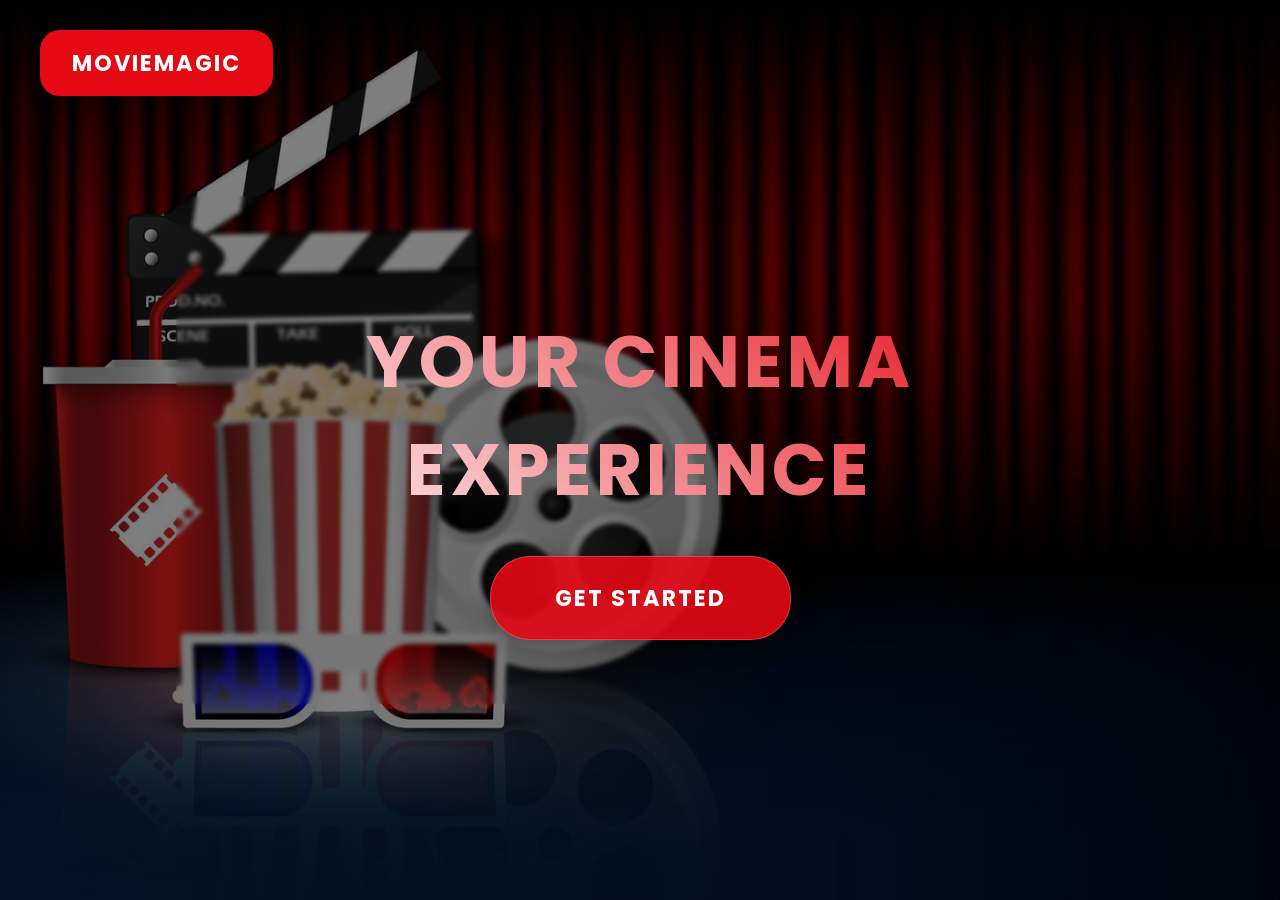
<file: Moviemagic/templates/index.html>
<!DOCTYPE html>
<html>
<head>
    <title>MovieMagic - Welcome</title>
    <link href="https://fonts.googleapis.com/css2?family=Poppins:wght@500;700&display=swap" rel="stylesheet">
    <style>
        body {
            margin: 0;
            padding: 0;
            background: linear-gradient(rgba(0, 0, 0, 0.5), rgba(0, 0, 0, 0.5)),
                        url('../static/images/background.jpg') no-repeat center center fixed;
            background-size: cover;
            font-family: 'Poppins', sans-serif;
            height: 100vh;
            display: flex;
            align-items: center;
            justify-content: center;
            position: relative;
        }

        /* Top-Left Profile Header */
        .profile-header {
            position: fixed;
            top: 30px;
            left: 40px;
            background: rgba(229, 9, 20, 1);
            padding: 1rem 2rem;
            border-radius: 20px;
            display: flex;
            align-items: center;
            cursor: pointer;
            box-shadow: 0 4px 15px rgba(0, 0, 0, 0.3);
            transition: all 0.3s ease;
            z-index: 1000;
        }

        .profile-header span {
            color: white;
            font-weight: 700;
            font-size: 1.4em;
            text-transform: uppercase;
            letter-spacing: 2px;
        }

        .profile-header:hover {
            transform: scale(1.05);
            background: rgba(200, 0, 0, 0.9);
        }
        .get-started-button {
    padding: 1.5rem 4rem;
    font-size: 1.4em;
    background: rgba(229, 9, 20, 0.9);
    color: white;
    border: none;
    border-radius: 40px;
    cursor: pointer;
    transition: all 0.3s cubic-bezier(0.4, 0, 0.2, 1);
    box-shadow: 0 4px 25px rgba(0, 0, 0, 0.3);
    border: 1px solid rgba(255, 255, 255, 0.2);
    text-transform: uppercase;
    letter-spacing: 2px;
    font-weight: 700;
    text-decoration: none;
    display: inline-block;
}

.get-started-button:hover {
    transform: translateY(-5px) scale(1.08);
    background: rgba(229, 9, 20, 1);
    box-shadow: 0 8px 30px rgba(0, 0, 0, 0.5);
}

        /* Transparent Center Container */
        .welcome-container {
            text-align: center;
            padding: 4rem;
            color: white;
            max-width: 800px;
            animation: fadeIn 1.5s ease-in;
            background: transparent; /* More transparent */
            border-radius: 15px;
            backdrop-filter: blur(2px);
            /* border: 1px solid rgba(255, 255, 255, 0.1); */
        }

        h1 {
            font-size: 4.5em;
            margin-bottom: 2rem;
            text-transform: uppercase;
            letter-spacing: 4px;
    
            background: linear-gradient(45deg, #ffffff, #e50914);
            -webkit-background-clip: text;
            background-clip: text;
            -webkit-text-fill-color: transparent;
        }

        button {
            padding: 1.5rem 4rem;
            font-size: 1.4em;
            background: rgba(229, 9, 20, 0.9);
            color: white;
            border: none;
            border-radius: 40px;
            cursor: pointer;
            transition: all 0.3s cubic-bezier(0.4, 0, 0.2, 1);
            box-shadow: 0 4px 25px rgba(0, 0, 0, 0.3);
            border: 1px solid rgba(255, 255, 255, 0.2);
            text-transform: uppercase;
            letter-spacing: 2px;
            font-weight: 700;
        }

        button:hover {
            transform: translateY(-5px) scale(1.08);
            background: rgba(229, 9, 20, 1);
            box-shadow: 0 8px 30px rgba(0, 0, 0, 0.5);
        }

        @keyframes fadeIn {
            from { 
                opacity: 0; 
                transform: translateY(30px) scale(0.95);
            }
            to { 
                opacity: 1; 
                transform: translateY(0) scale(1);
            }
        }

        @media (max-width: 768px) {
            .profile-header {
                padding: 0.8rem 1.5rem;
                left: 20px;
                top: 20px;
            }
            .profile-header span {
                font-size: 1.1em;
            }
            h1 {
                font-size: 2.5em;
            }
            button {
                padding: 1rem 3rem;
                font-size: 1.1em;
            }
            .welcome-container {
                padding: 2rem;
                margin: 20px;
            }
        }
    </style>
</head>
<body>
    <!-- Top-Left Profile Header -->
    <div class="profile-header">
        <span>MovieMagic</span>
    </div>

    <!-- Transparent Center Content -->
    <div class="welcome-container">
        <h1>Your Cinema Experience</h1>
        <!-- Change the button to a regular link with button styling -->
        <a href="{{ url_for('login') }}" class="get-started-button">Get Started</a>
    </div>
</body>
</html>
</file>
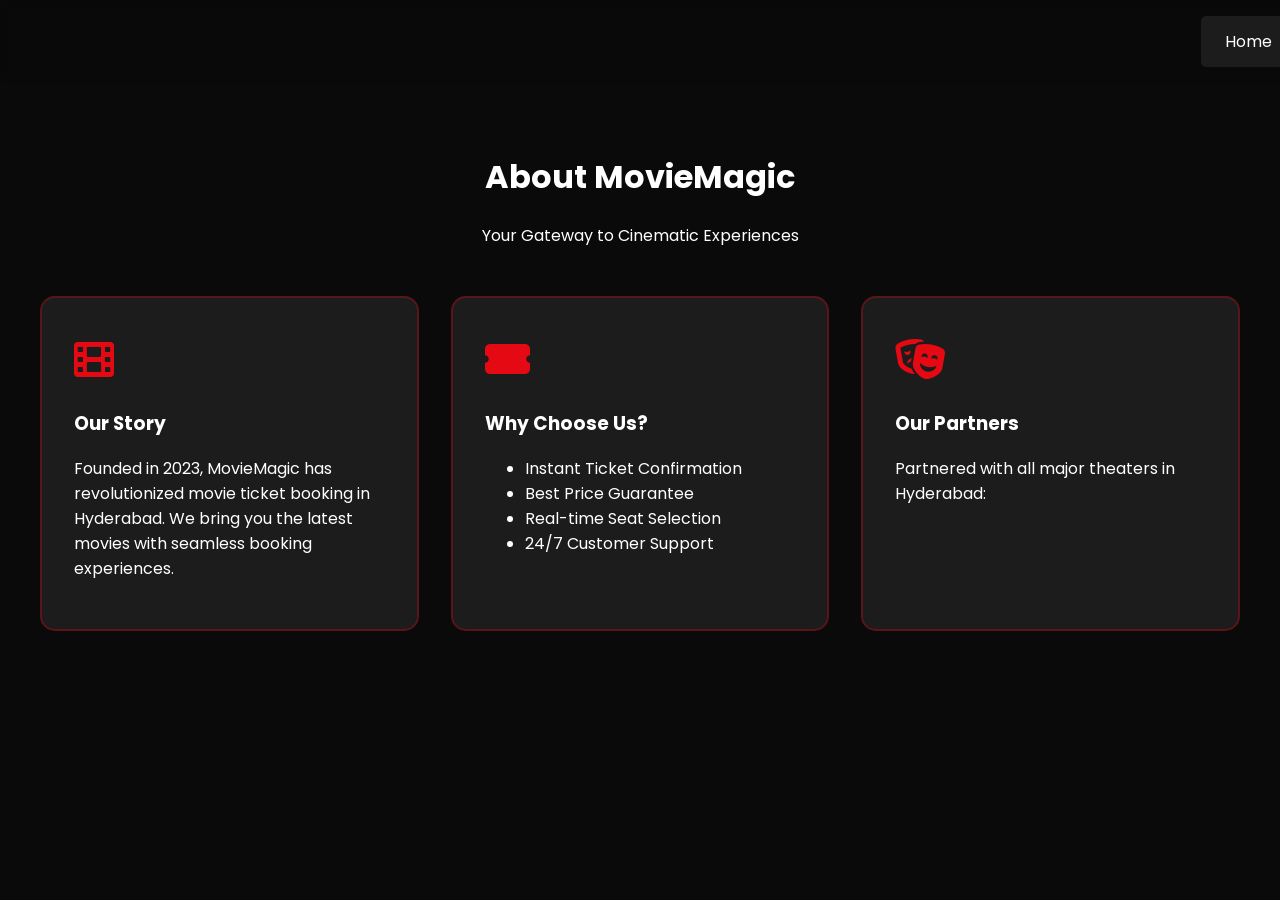
<file: Moviemagic/templates/about.html>
<!DOCTYPE html>
<html>
<head>
    <title>About Us - MovieMagic</title>
    <link href="https://fonts.googleapis.com/css2?family=Poppins:wght@500;700&display=swap" rel="stylesheet">
    <link rel="stylesheet" href="https://cdnjs.cloudflare.com/ajax/libs/font-awesome/6.0.0/css/all.min.css">
    <style>
        /* Consistent with home page styling */
        :root {
            --primary-color: #e50914;
            --bg-color: #0a0a0a;
            --secondary-color: #2a2a2a;
        }

        body {
            margin: 0;
            padding: 0;
            font-family: 'Poppins', sans-serif;
            color: white;
            background: var(--bg-color);
        }

        .about-container {
            max-width: 1200px;
            margin: 100px auto;
            padding: 2rem;
        }

        .about-header {
            text-align: center;
            margin-bottom: 3rem;
        }
        .dropdown {
            position: absolute;
            top: 30px;
            left: 40px;
            z-index: 1000;
        }

        .dropbtn {
            background: rgba(229, 9, 20, 0.9);
            color: white;
            padding: 0.8rem 1.5rem;
            border: none;
            border-radius: 25px;
            cursor: pointer;
            font-size: 1em;
            font-weight: 700;
            transition: all 0.3s ease;
            box-shadow: 0 4px 15px rgba(0, 0, 0, 0.3);
        }

        .dropdown-content {
            display: none;
            position: absolute;
            background: rgba(0, 0, 0, 0.9);
            min-width: 160px;
            border-radius: 10px;
            margin-top: 10px;
            overflow: hidden;
        }

        .dropdown:hover .dropdown-content {
            display: block;
        }

        .dropdown-content a {
            color: white;
            padding: 12px 16px;
            text-decoration: none;
            display: block;
            transition: background 0.3s ease;
        }

        .dropdown-content a:hover {
            background: rgba(229, 9, 20, 0.5);
        }

        nav {
            display: flex;
            justify-content: flex-end;
            padding: 1rem 3rem;
            background: rgba(8, 8, 8, 0.5);
            align-items: center;
            position: absolute;
            width: 100%;
            top: 0;
            z-index: 999;
            backdrop-filter: blur(5px);
        }

        .nav-right {
            display: flex;
            gap: 2rem;
            margin-right: 2rem;
        }

        .nav-right a {
            color: white;
            text-decoration: none;
            padding: 0.8rem 1.5rem;
            border-radius: 5px;
            transition: all 0.3s ease;
            background: rgba(40, 40, 40, 0.6);
        }

        .nav-right a:hover {
            background: rgba(229, 9, 20, 0.8);
            transform: translateY(-2px);
        }


        .about-content {
            display: grid;
            grid-template-columns: repeat(auto-fit, minmax(300px, 1fr));
            gap: 2rem;
        }

        .about-card {
            background: rgba(30, 30, 30, 0.95);
            padding: 2rem;
            border-radius: 15px;
            border: 2px solid rgba(229, 9, 20, 0.3);
        }

        .icon-box {
            font-size: 2.5rem;
            color: var(--primary-color);
            margin-bottom: 1rem;
        }

        @media (max-width: 768px) {
            .about-container {
                margin-top: 80px;
                padding: 1rem;
            }
        }
    </style>
</head>
<body>
    <!-- Same header/navigation as home.html -->
    

    <nav>
        <div class="nav-right">
            <a href="{{ url_for('home1') }}">Home</a>
        </div>
    </nav>

    <div class="about-container">
        <div class="about-header">
            <h1>About MovieMagic</h1>
            <p>Your Gateway to Cinematic Experiences</p>
        </div>

        <div class="about-content">
            <div class="about-card">
                <div class="icon-box">
                    <i class="fas fa-film"></i>
                </div>
                <h3>Our Story</h3>
                <p>Founded in 2023, MovieMagic has revolutionized movie ticket booking in Hyderabad. We bring you the latest movies with seamless booking experiences.</p>
            </div>

            <div class="about-card">
                <div class="icon-box">
                    <i class="fas fa-ticket-alt"></i>
                </div>
                <h3>Why Choose Us?</h3>
                <ul>
                    <li>Instant Ticket Confirmation</li>
                    <li>Best Price Guarantee</li>
                    <li>Real-time Seat Selection</li>
                    <li>24/7 Customer Support</li>
                </ul>
            </div>

            <div class="about-card">
                <div class="icon-box">
                    <i class="fas fa-theater-masks"></i>
                </div>
                <h3>Our Partners</h3>
                <p>Partnered with all major theaters in Hyderabad:</p>
<!--                 <div class="theater-logos">
                    <img src="../static/images/pvr-logo.png" alt="PVR">
                    <img src="../static/images/inox-logo.png" alt="INOX">
                </div> -->
            </div>
        </div>
    </div>
</body>
</html>
</file>
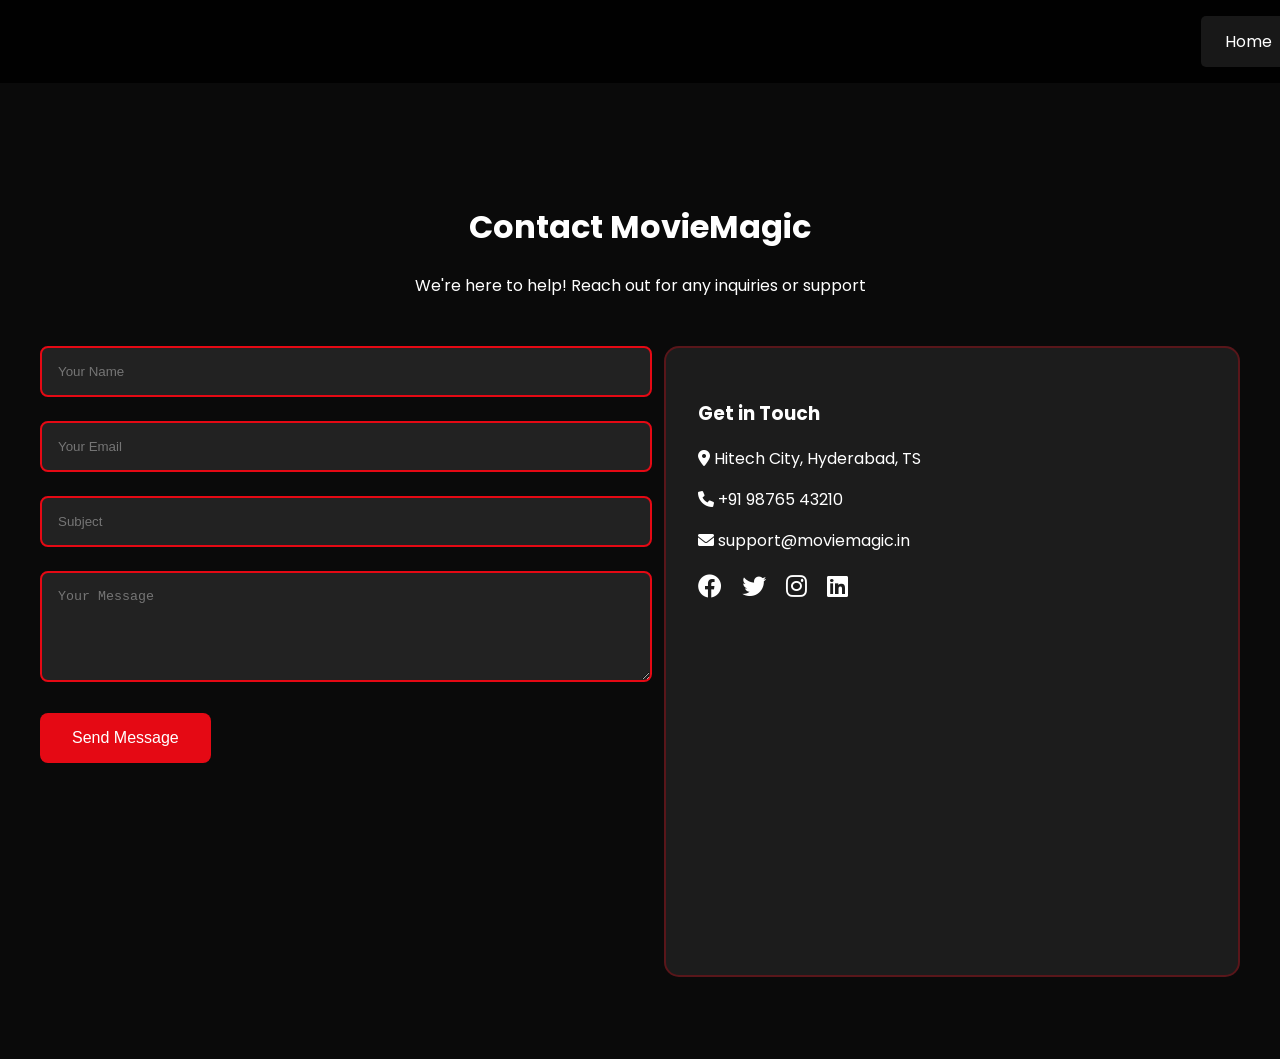
<file: Moviemagic/templates/contact_us.html>
<!DOCTYPE html>
<html>
<head>
    <title>Contact Us - MovieMagic</title>
    <link href="https://fonts.googleapis.com/css2?family=Poppins:wght@500;700&display=swap" rel="stylesheet">
    <link rel="stylesheet" href="https://cdnjs.cloudflare.com/ajax/libs/font-awesome/6.0.0/css/all.min.css">
    <style>
        :root {
            --primary-color: #e50914;
            --bg-color: #0a0a0a;
            --secondary-color: #2a2a2a;
        }

        body {
            margin: 0;
            padding: 0;
            font-family: 'Poppins', sans-serif;
            color: white;
            background: var(--bg-color);
        }

        /* Navigation Styles */
        .dropdown {
            position: absolute;
            top: 30px;
            left: 40px;
            z-index: 1000;
        }

        .dropbtn {
            background: rgba(229, 9, 20, 0.9);
            color: white;
            padding: 0.8rem 1.5rem;
            border: none;
            border-radius: 25px;
            cursor: pointer;
            font-size: 1em;
            font-weight: 700;
            transition: all 0.3s ease;
            box-shadow: 0 4px 15px rgba(0, 0, 0, 0.3);
        }

        .dropdown-content {
            display: none;
            position: absolute;
            background: rgba(0, 0, 0, 0.9);
            min-width: 160px;
            border-radius: 10px;
            margin-top: 10px;
            overflow: hidden;
        }

        .dropdown:hover .dropdown-content {
            display: block;
        }

        .dropdown-content a {
            color: white;
            padding: 12px 16px;
            text-decoration: none;
            display: block;
            transition: background 0.3s ease;
        }

        .dropdown-content a:hover {
            background: rgba(229, 9, 20, 0.5);
        }

        nav {
            display: flex;
            justify-content: flex-end;
            padding: 1rem 3rem;
            background: rgba(0, 0, 0, 0.85);
            align-items: center;
            position: absolute;
            width: 100%;
            top: 0;
            z-index: 999;
            backdrop-filter: blur(5px);
        }

        .nav-right {
            display: flex;
            gap: 2rem;
            margin-right: 2rem;
        }

        .nav-right a {
            color: white;
            text-decoration: none;
            padding: 0.8rem 1.5rem;
            border-radius: 5px;
            transition: all 0.3s ease;
            background: rgba(40, 40, 40, 0.6);
        }

        .nav-right a:hover {
            background: rgba(229, 9, 20, 0.8);
            transform: translateY(-2px);
        }

        /* Contact Content Styles */
        .contact-container {
            max-width: 1200px;
            margin: 150px auto 50px;
            padding: 2rem;
        }

        .contact-header {
            text-align: center;
            margin-bottom: 3rem;
        }

        .contact-wrapper {
            display: grid;
            grid-template-columns: 1fr 1fr;
            gap: 3rem;
        }

        .contact-form input,
        .contact-form textarea {
            width: 100%;
            padding: 1rem;
            margin-bottom: 1.5rem;
            background: rgba(40, 40, 40, 0.8);
            border: 2px solid var(--primary-color);
            border-radius: 8px;
            color: white;
        }

        .contact-info {
            background: rgba(30, 30, 30, 0.95);
            padding: 2rem;
            border-radius: 15px;
            border: 2px solid rgba(229, 9, 20, 0.3);
        }

        .social-links a {
            color: white;
            font-size: 1.5rem;
            margin-right: 1rem;
            transition: color 0.3s ease;
        }

        .social-links a:hover {
            color: var(--primary-color);
        }

        .map-container {
            margin-top: 2rem;
            border-radius: 15px;
            overflow: hidden;
        }

        .book-button {
            background: var(--primary-color);
            color: white;
            padding: 1rem 2rem;
            border: none;
            border-radius: 8px;
            cursor: pointer;
            font-size: 1rem;
            transition: all 0.3s ease;
        }

        .book-button:hover {
            background: #ff1a1a;
            transform: translateY(-2px);
        }

        @media (max-width: 768px) {
            .contact-wrapper {
                grid-template-columns: 1fr;
            }
            
            .dropdown {
                top: 20px;
                left: 20px;
            }
            
            .nav-right {
                margin-right: 1rem;
                gap: 1rem;
            }
        }
    </style>
</head>
<body>
    <!-- Header Section -->

    <nav>
        <div class="nav-right">
            <a href="{{ url_for('home1') }}">Home</a>
        </div>
    </nav>

    <!-- Contact Content -->
    <div class="contact-container">
        <div class="contact-header">
            <h1>Contact MovieMagic</h1>
            <p>We're here to help! Reach out for any inquiries or support</p>
        </div>

        <div class="contact-wrapper">
            <div class="contact-form">
                <form>
                    <input type="text" placeholder="Your Name" required>
                    <input type="email" placeholder="Your Email" required>
                    <input type="text" placeholder="Subject" required>
                    <textarea rows="5" placeholder="Your Message" required></textarea>
                    <button class="book-button" type="submit">Send Message</button>
                </form>
            </div>

            <div class="contact-info">
                <h3>Get in Touch</h3>
                <div class="contact-details">
                    <p><i class="fas fa-map-marker-alt"></i> Hitech City, Hyderabad, TS</p>
                    <p><i class="fas fa-phone"></i> +91 98765 43210</p>
                    <p><i class="fas fa-envelope"></i> support@moviemagic.in</p>
                </div>

                <div class="social-links">
                    <a href="#"><i class="fab fa-facebook"></i></a>
                    <a href="#"><i class="fab fa-twitter"></i></a>
                    <a href="#"><i class="fab fa-instagram"></i></a>
                    <a href="#"><i class="fab fa-linkedin"></i></a>
                </div>

                <div class="map-container">
                    <iframe src="https://www.google.com/maps/embed?pb=!1m18!1m12!1m3!1d3806.785646141093!2d78.3674664153555!3d17.43490560511584!2m3!1f0!2f0!3f0!3m2!1i1024!2i768!4f13.1!3m3!1m2!1s0x3bcb93dc8c5d69df%3A0x19688dba62f6b1c4!2sHITEC%20City%2C%20Hyderabad%2C%20Telangana!5e0!3m2!1sen!2sin!4v1642345678901" 
                            width="100%" 
                            height="300" 
                            style="border:0;" 
                            allowfullscreen="" 
                            loading="lazy">
                    </iframe>
                </div>
            </div>
        </div>
    </div>
</body>
</html>
</file>
